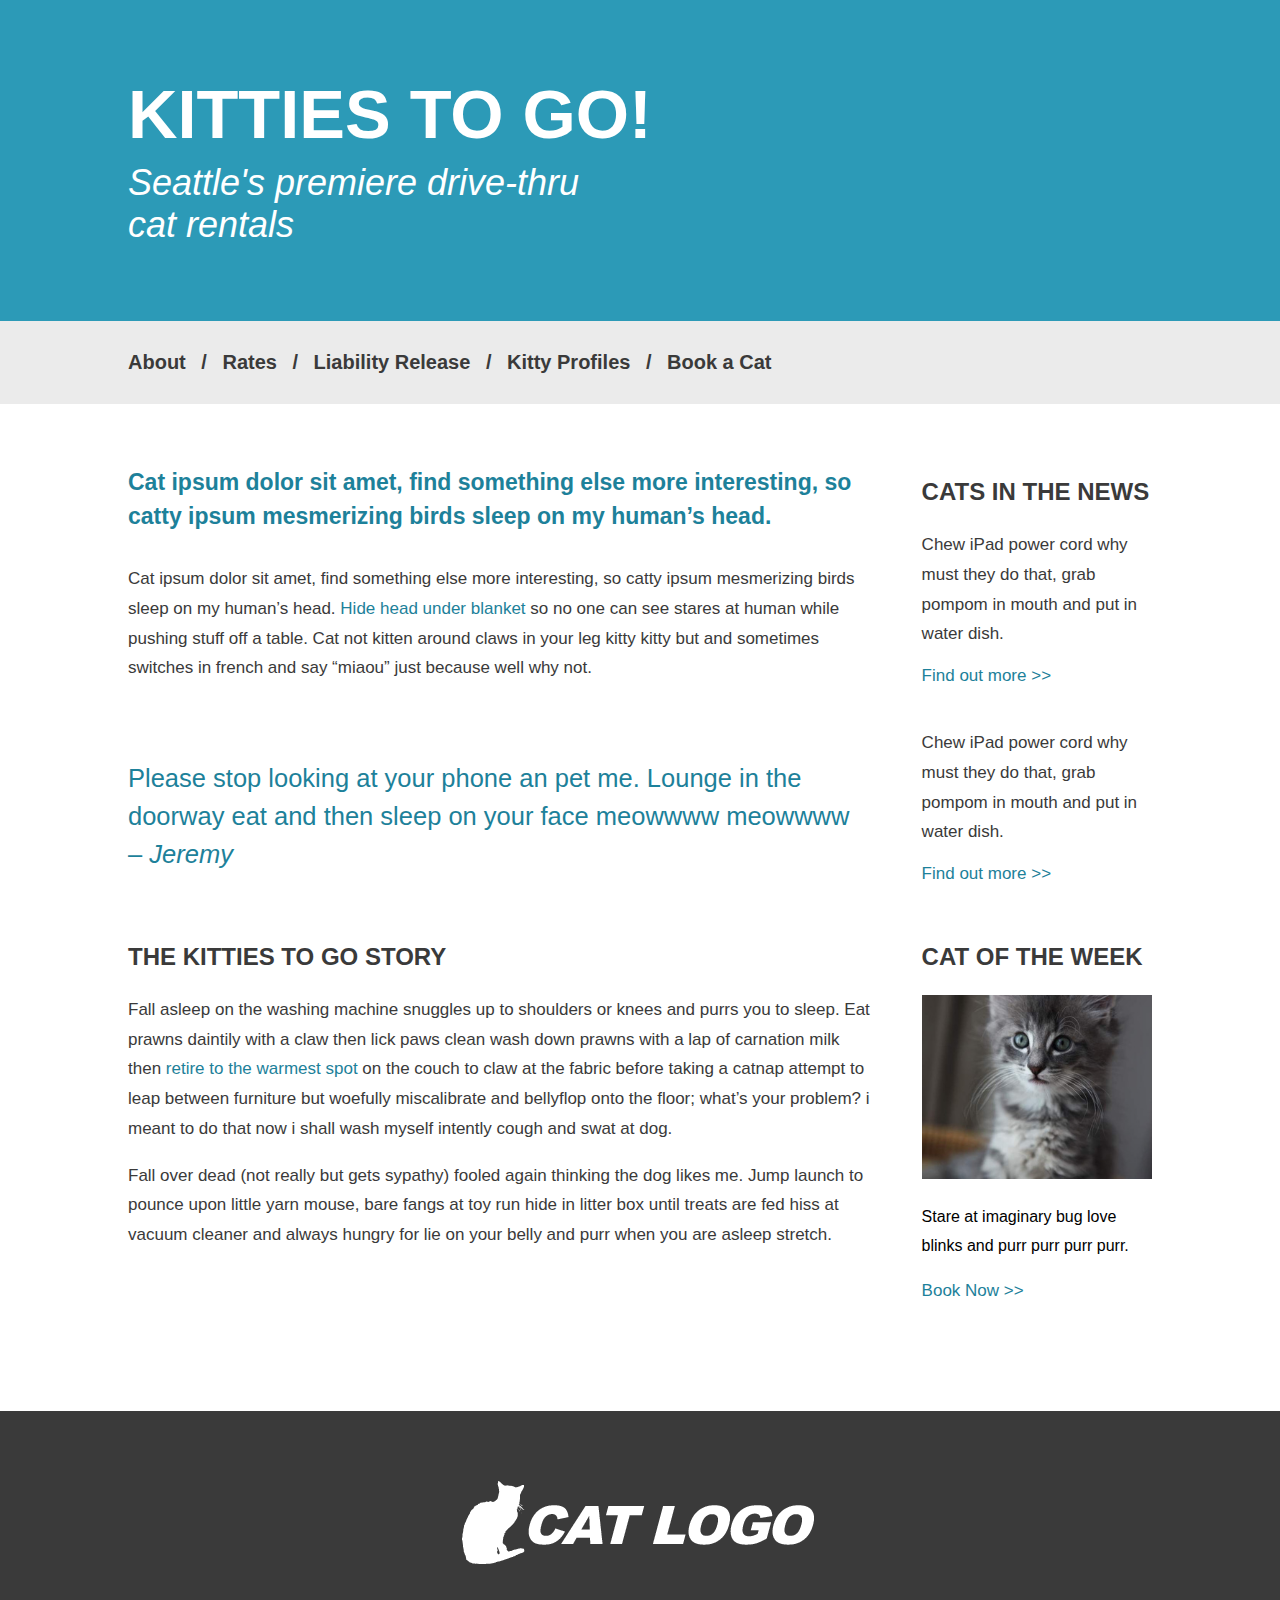
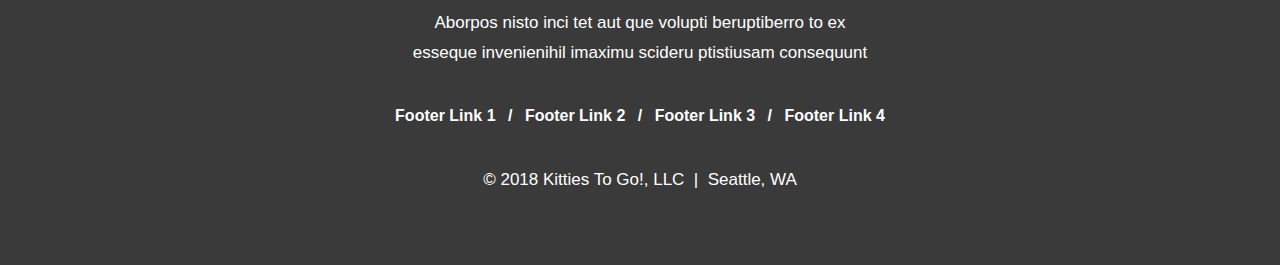
<file: index.html>
<!DOCTYPE html>
<html lang="en">
  <head>
    <meta charset="utf-8">
    <title>Kitties to Go</title>
    <link rel="stylesheet" type="text/css" href="styles/stylesheet.css">
  </head>

  <body>
    <div id="skip"><a href="#content">Skip to Main Content</a></div>
    <header>
      <h1>KITTIES TO GO!</h1>
      <h2><em>Seattle's premiere drive-thru<br>cat rentals</em></h2>
    </header>

    <nav class="m">
      <a class="first">About</a> /
      <a href="kitties-to-go-rates.html">Rates</a> /
      <a href="#">Liability Release</a> /
      <a href="#">Kitty Profiles</a> /
      <a href="#">Book a Cat</a>
    </nav>

    <main id="content">

      <section>
        <h4>Cat ipsum dolor sit amet, find something else more interesting, so catty ipsum mesmerizing birds sleep on my human’s head.</h4>

        <p>Cat ipsum dolor sit amet, find something else more interesting, so catty ipsum mesmerizing birds sleep on my human’s head. <span class="btag">Hide head under blanket</span> so no one can see stares at human while pushing stuff off a table. Cat not kitten around claws in your leg kitty kitty but and sometimes switches in french and say “miaou” just because well why not.</p>

        <p class="quote">Please stop looking at your phone an pet me. Lounge in the doorway eat and then sleep on your face meowwww meowwww <br>– <em>Jeremy</em></p>

      </section>

      <article>
        <h3>THE KITTIES TO GO STORY</h3>        
        <p>Fall asleep on the washing machine snuggles up to shoulders or knees and purrs you to sleep. Eat prawns daintily with a claw then lick paws clean wash down prawns with a lap of carnation milk then <span class="btag">retire to the warmest spot</span> on the couch to claw at the fabric before taking a catnap attempt to leap between furniture but woefully miscalibrate and bellyflop onto the floor; what’s your problem? i meant to do that now i shall wash myself intently cough and swat at dog.</p>
        <p>Fall over dead (not really but gets sypathy) fooled again thinking the dog likes me. Jump launch to pounce upon little yarn mouse, bare fangs at toy run hide in litter box until treats are fed hiss at vacuum cleaner and always hungry for lie on your belly and purr when you are asleep stretch.</p>
      </article> 

    </main>

    <aside>

      <section>
        <h3>CATS IN THE NEWS</h3>
        <p>Chew iPad power cord why must they do that, grab pompom in mouth and put in water dish.</p>
        <a href="#"> Find out more >> </a>
        <p>Chew iPad power cord why must they do that, grab pompom in mouth and put in water dish.</p>
        <a href="#"> Find out more >> </a>       
      </section>

      <section>
        <h3>CAT OF THE WEEK</h3>
        <figure>
          <img src="images/sidebar-cat.jpg" alt="Gray kitten close-up">
          <figcaption>Stare at imaginary bug love blinks and purr purr purr purr.</figcaption>
        </figure>
        <a href="#">Book Now >></a>        
      </section>

    </aside>

    <footer>
      <figure class="center">
        <img src="images/cat-logo.png" alt="kitties-to-go logo">      
      </figure>
      <p class="center">Aborpos nisto inci tet aut que volupti beruptiberro to ex esseque invenienihil imaximu scideru ptistiusam consequunt</p>
      <nav class="center">
        <a href="#">Footer Link 1</a> /
        <a href="#">Footer Link 2</a> /
        <a href="#">Footer Link 3</a> /
        <a href="#">Footer Link 4</a>
      </nav>
      <p class="center">© 2018 Kitties To Go!, LLC &nbsp;|&nbsp; Seattle, WA</p>
    </footer>

  </body>
</html>
</file>
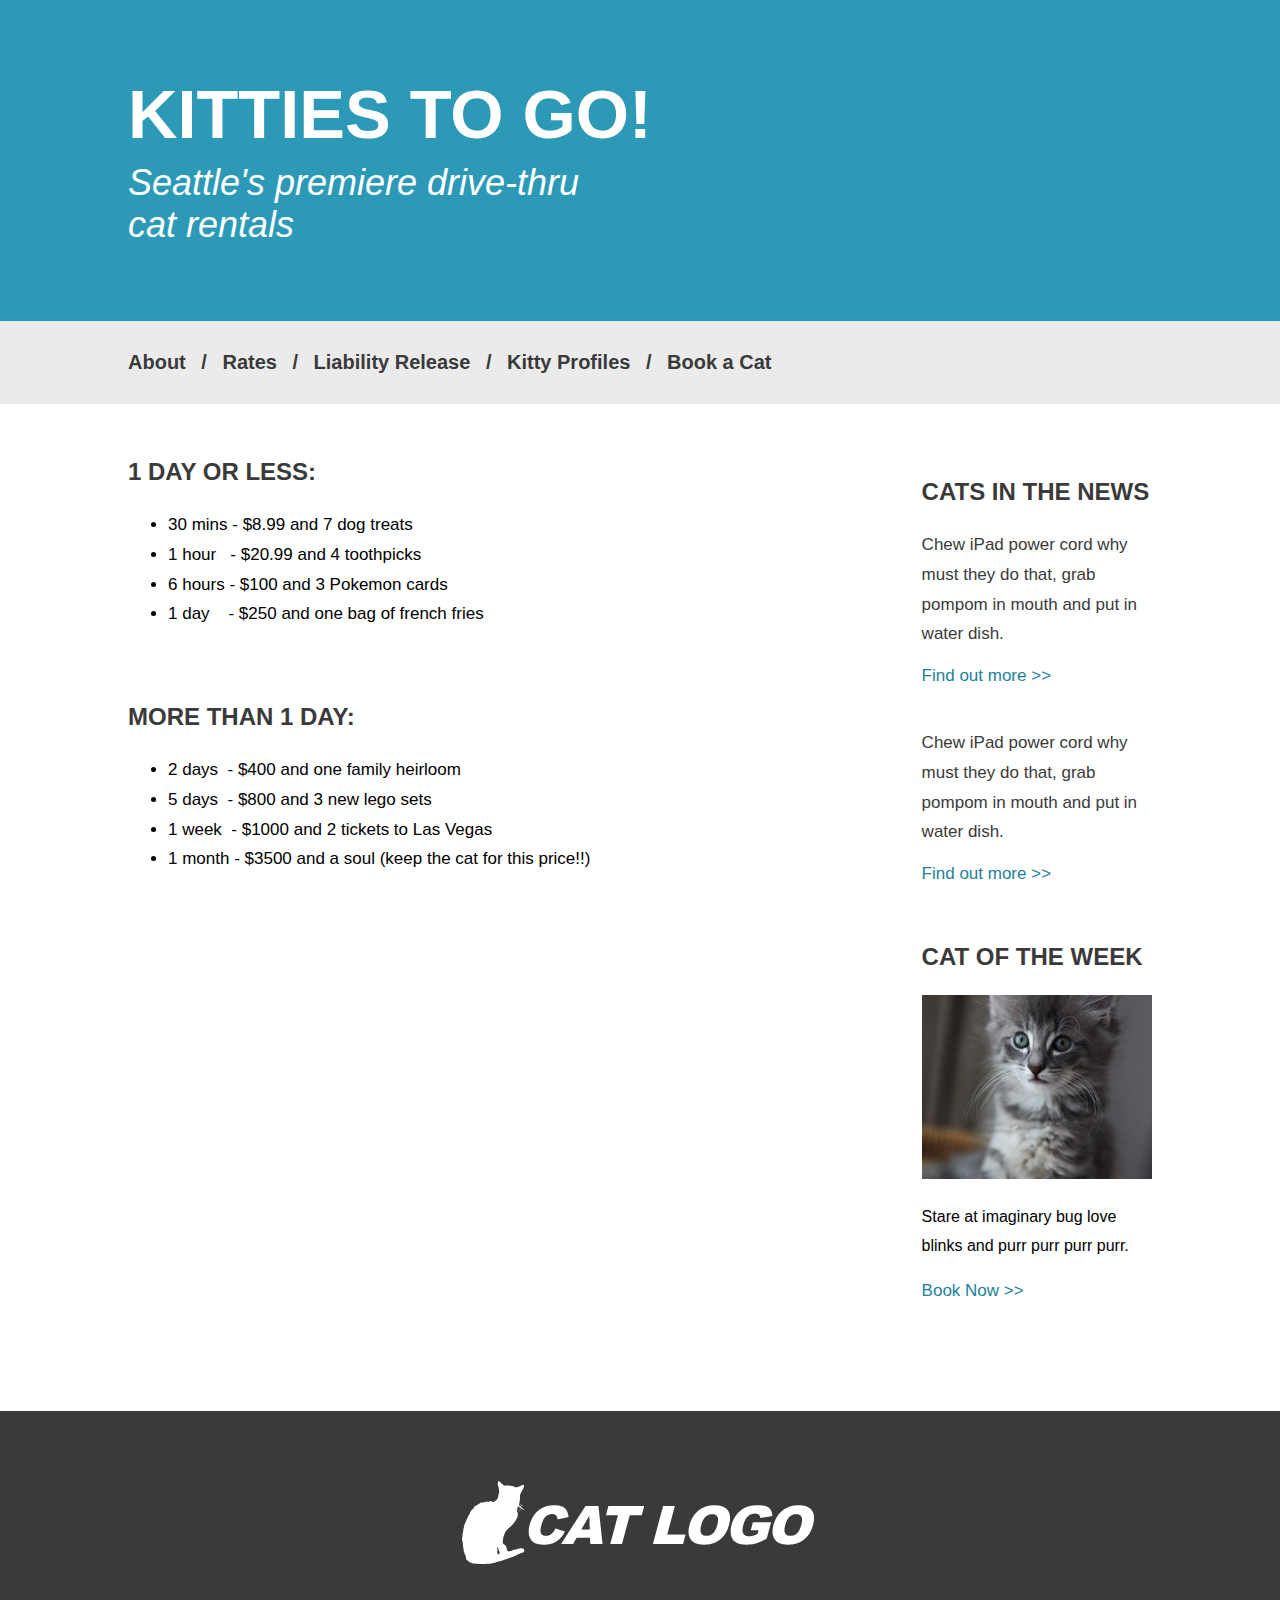
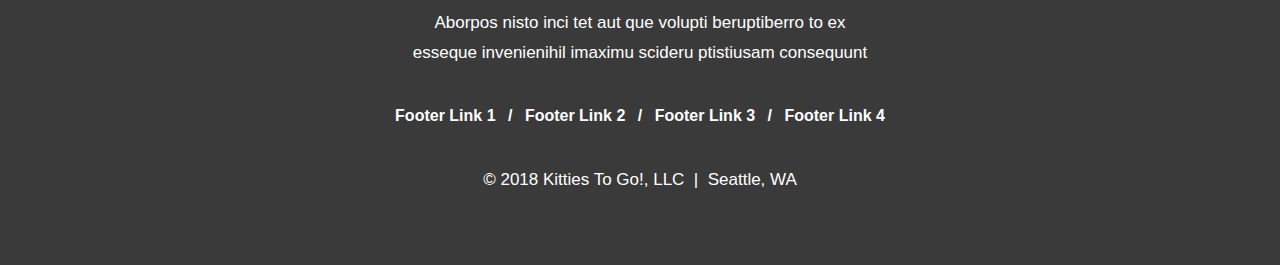
<file: kitties-to-go-rates.html>
<!DOCTYPE html>
<html lang="en">
  <head>
    <meta charset="utf-8">
    <title>Kitties to Go</title>
    <link rel="stylesheet" type="text/css" href="styles/stylesheet.css">
  </head>

  <body>
    <header>
      <h1>KITTIES TO GO!</h1>
      <h2><em>Seattle's premiere drive-thru<br>cat rentals</em></h2>
    </header>

    <nav class="m">
      <a class="first" href="index.html">About</a> /
      <a>Rates</a> /
      <a href="#">Liability Release</a> /
      <a href="#">Kitty Profiles</a> /
      <a href="#">Book a Cat</a>
    </nav>

    <main>

      <section>
        <h3>1 DAY OR LESS:</h3>
        <ul>
          <li>30 mins - $8.99 and 7 dog treats</li>
          <li>1 hour &nbsp; - $20.99 and 4 toothpicks</li>
          <li>6 hours - $100 and 3 Pokemon cards</li>
          <li>1 day &nbsp;&nbsp; - $250 and one bag of french fries</li>
        </ul>

        <h3>MORE THAN 1 DAY:</h3>
        <ul>
          <li>2 days&nbsp; - $400 and one family heirloom</li>
          <li>5 days&nbsp; - $800 and 3 new lego sets</li>
          <li>1 week&nbsp; - $1000 and 2 tickets to Las Vegas</li>
          <li>1 month - $3500 and a soul (keep the cat for this price!!)</li>
        </ul>
      </section>



    </main>

    <aside>
      <section>
        <h3>CATS IN THE NEWS</h3>
        <p>Chew iPad power cord why must they do that, grab pompom in mouth and put in water dish.</p>
        <a href="#"> Find out more >> </a>
        <p>Chew iPad power cord why must they do that, grab pompom in mouth and put in water dish.</p>
        <a href="#"> Find out more >> </a>       
      </section>

      <section>
        <h3>CAT OF THE WEEK</h3>
        <figure>
          <img src="images/sidebar-cat.jpg" alt="Gray kitten close-up">
          <figcaption>Stare at imaginary bug love blinks and purr purr purr purr.</figcaption>
        </figure>
        <a href="#">Book Now >></a>        
      </section>
    </aside>

    <footer>
      <figure class="center">
        <img src="images/cat-logo.png" alt="kitties-to-go logo">      
      </figure>
      <p class="center">Aborpos nisto inci tet aut que volupti beruptiberro to ex esseque invenienihil imaximu scideru ptistiusam consequunt</p>
      <nav class="center">
        <a href="#">Footer Link 1</a> /
        <a href="#">Footer Link 2</a> /
        <a href="#">Footer Link 3</a> /
        <a href="#">Footer Link 4</a>
      </nav>
      <p class="center">© 2018 Kitties To Go!, LLC &nbsp;|&nbsp; Seattle, WA</p>
    </footer>

  </body>
</html>
</file>
<file: styles/stylesheet.css>
/************************************************************************
CSS Stylesheet for kitties-to-go.html
*************************************************************************/
* {
  font-family: "arial", sans-serif;
}

body {
  padding: 0px;
  margin: 0px;
  border: 0px;
}

p {
  line-height: 1.75;
}

header {
  background-color: #2C9AB7;
  color: white;
  margin: 0px;
  padding: 75px;
  padding-left: 10%;
  margin: 0px;
}

header h1 {
  font-family: "arial", sans-serif;
  font-size: 68.5px;
  font-weight: bold;
  font-style: normal;
  padding-bottom: 4px;
  margin: 0px;
}

header h2 {
  font-family: "arial", sans-serif;
  font-size: 36px;
  font-weight: normal;
  font-style: italic;
  padding-top: 4px;
  margin: 0px;
}

nav.m { 
  background-color: #EBEBEB;
  color: #3A3A3A;
  margin: 0px;
  padding: 30px;
  padding-left: 10%;
  font-family: "arial", sans-serif;
  font-size: 20px;
  font-weight: bold;
  font-style: normal;
}

nav.m a {
  color: #3A3A3A;
  padding-left: 10px;
  padding-right: 10px;
  text-decoration: none;
}

nav.m a.first {
  padding-left: 0px;
}

main {
  float: left;
  width: 58%;
  padding-left: 10%;
  padding-right: 2%;
  padding-top: 30px;
  padding-bottom: 75px;
}

main section {
  padding-bottom: 20px;
}

main article {
  padding-bottom: 30px;
}

main h4 {
  color: #1D819A;
  font-family: "arial", sans-serif;
  font-size: 23px;
  font-weight: bold;
  font-style: normal;
  line-height: 1.5;
}

main p {
  color: #3A3A3A;
  font-family: "arial", sans-serif;
  font-size: 17px;
  font-weight: normal;
  font-style: normal;
}

h3 {
  color: #3A3A3A;
  font-family: "arial", sans-serif;
  font-size: 24px;
  font-weight: bold;
  font-style: normal;
}

.btag {
  color: #1D819A;
}

.quote {
  color: #1D819A;
  font-family: "arial", sans-serif;
  font-size: 25.5px;
  font-weight: normal;
  font-style: normal;
  line-height: 1.5;
  padding-top: 50px;  
}

aside {
  float: right;
  width: 18%;
  padding-right: 10%;
  padding-left: 2%;
  padding-top: 50px;
  padding-bottom: 75px;
}

aside section {
  padding-bottom: 10px;
}

aside p {
  color: #3A3A3A;
  font-family: "arial", sans-serif;
  font-size: 17px;
  font-weight: normal;
  font-style: normal;
}

aside figure {
  padding-bottom: 20px;
  margin: 0px;
}

aside img {
  padding-bottom: 20px;
}

aside a {
  color: #1D819A;
  font-family: "arial", sans-serif;
  font-size: 17px;
  font-weight: normal;
  font-style: normal;
  padding-bottom: 25px;
  display: inline-block;
  text-decoration: none;
}

img {
  max-width: 100%;
  height: auto; 
}

figcaption {
  line-height: 1.8;
}

footer {
  clear: both;
  background-color: #3a3a3a;
  color: white;
  padding: 50px;
  border: 0px;
  margin: 0px;
}

footer p {
  max-width: 475px;
  font-family: "arial", sans-serif;
  font-size: 17px;
  font-weight: normal;
  font-style: normal;
}

footer nav {
  font-family: "arial", sans-serif;
  font-size: 16px;
  font-weight: bold;
  font-style: normal;
}

footer a {
  color: #FFFFFF;
  padding-left: 8px;
  padding-right: 8px;
  text-decoration: none;
}

.center {
  margin: auto;
  padding: 20px;
  text-align: center;
}


ul {
  line-height: 1.75;
  font-family: "arial", sans-serif;
  font-size: 17px;
  font-weight: normal;
  font-style: normal;
  padding-bottom: 50px;
}

#skip a
{
  position:absolute;
  left:-10000px;
  top:auto;
  width:1px;
  height:1px;
  overflow:hidden;
}
 
#skip a:focus
{
  position:absolute;
  left: 0;
  top: 0;
  width:auto;
  height:auto;
  color: black;
}
</file>
